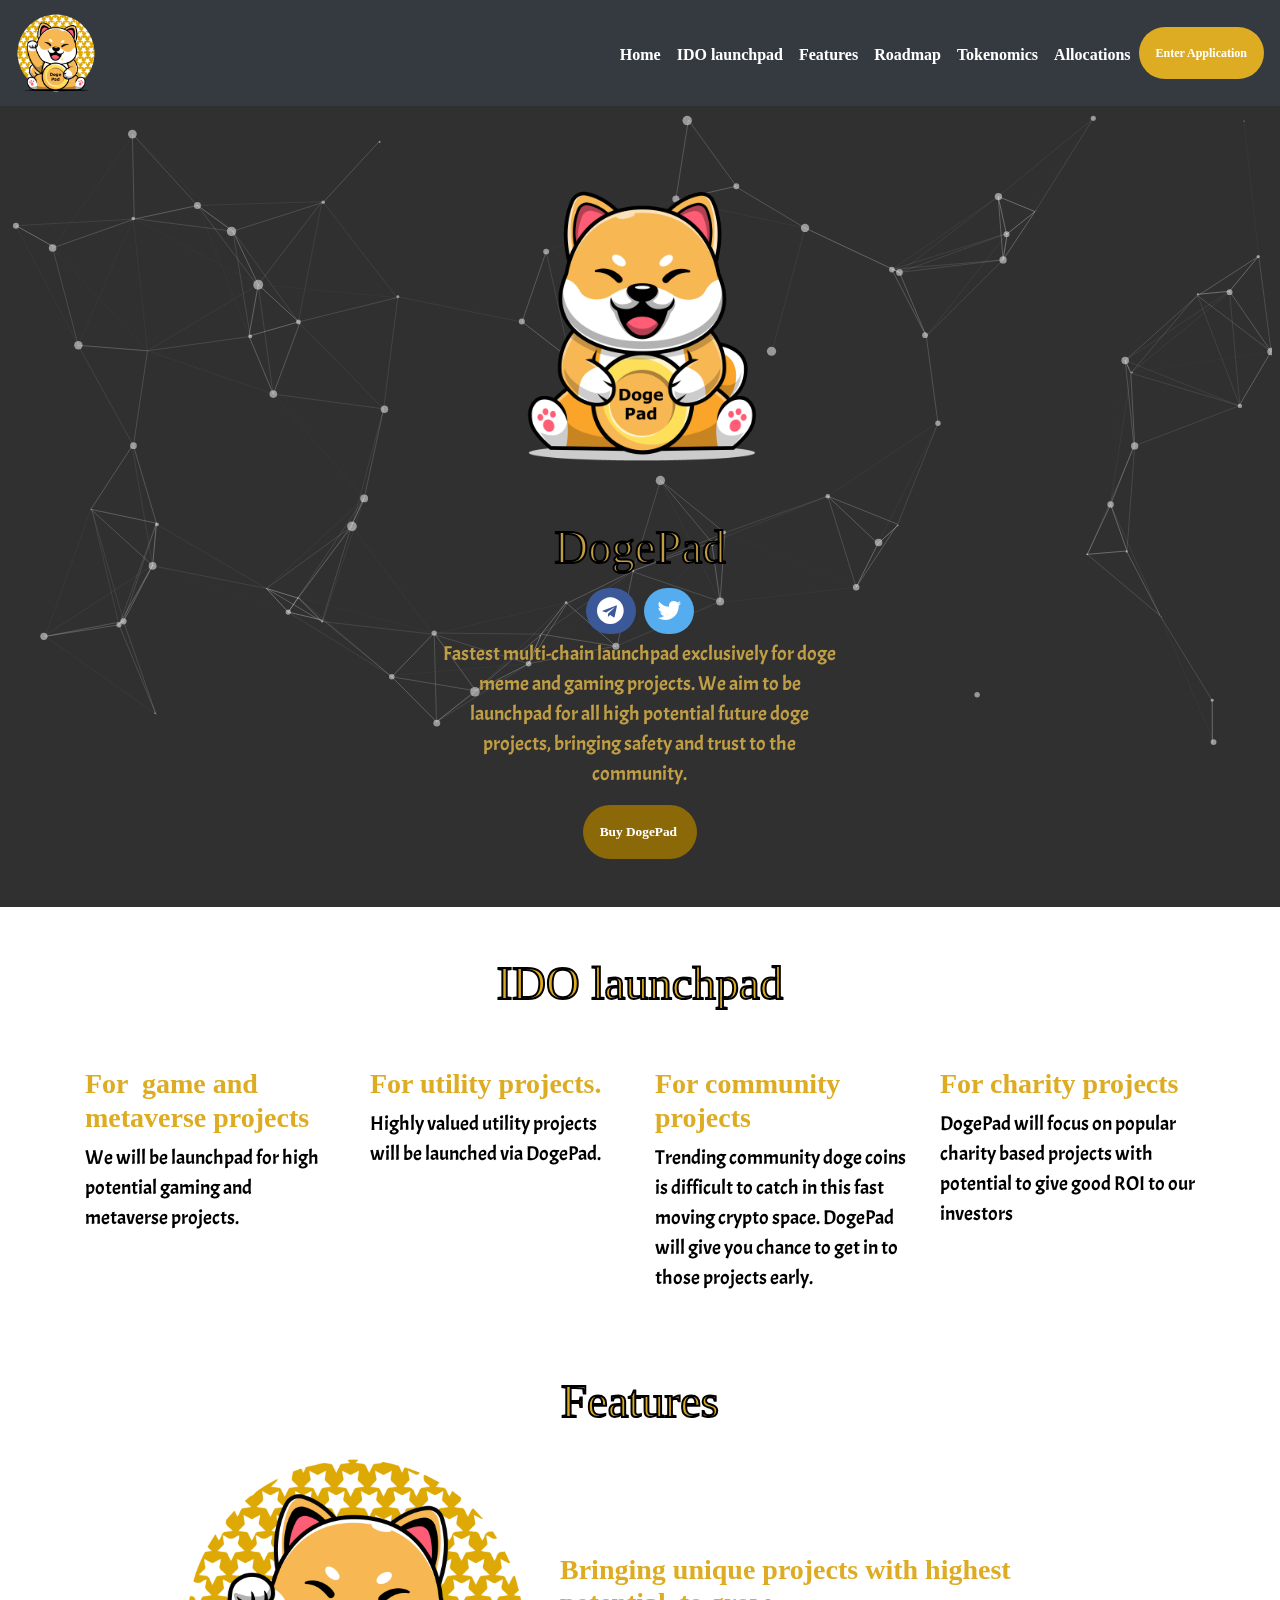
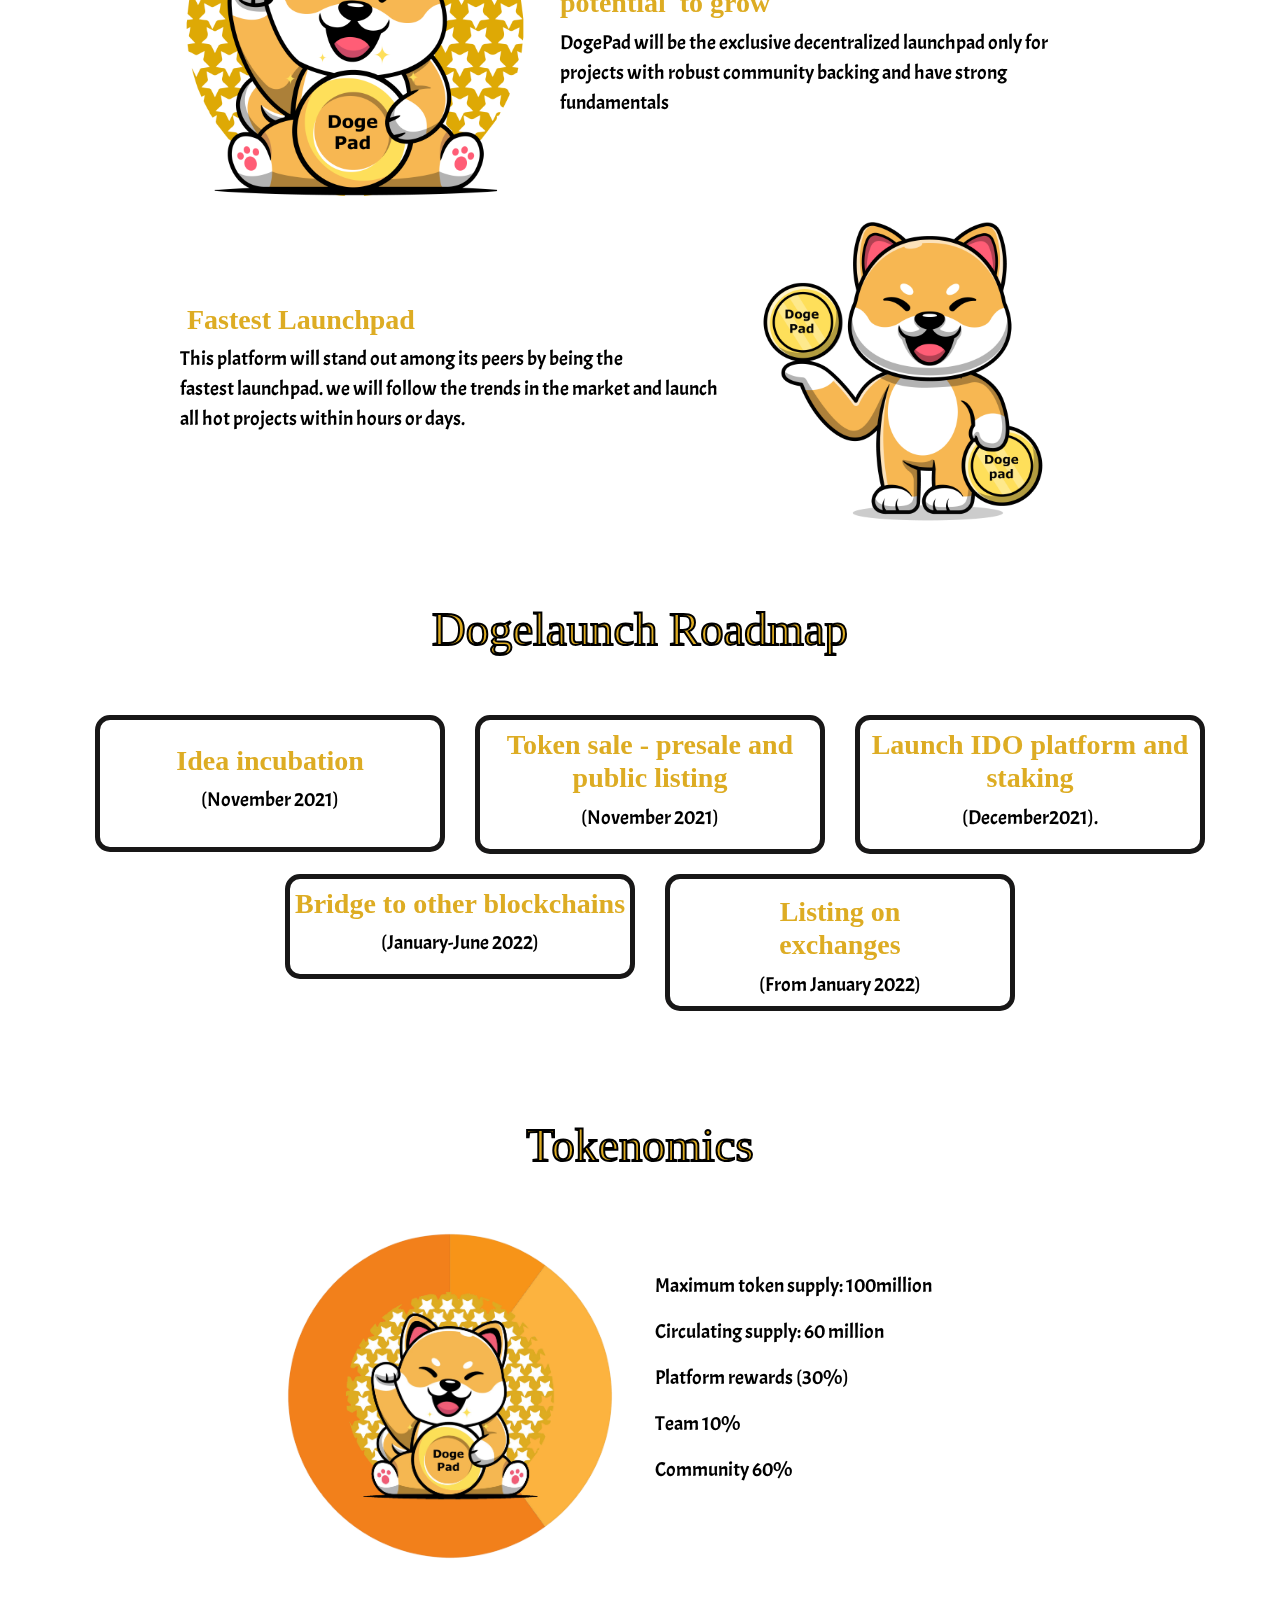
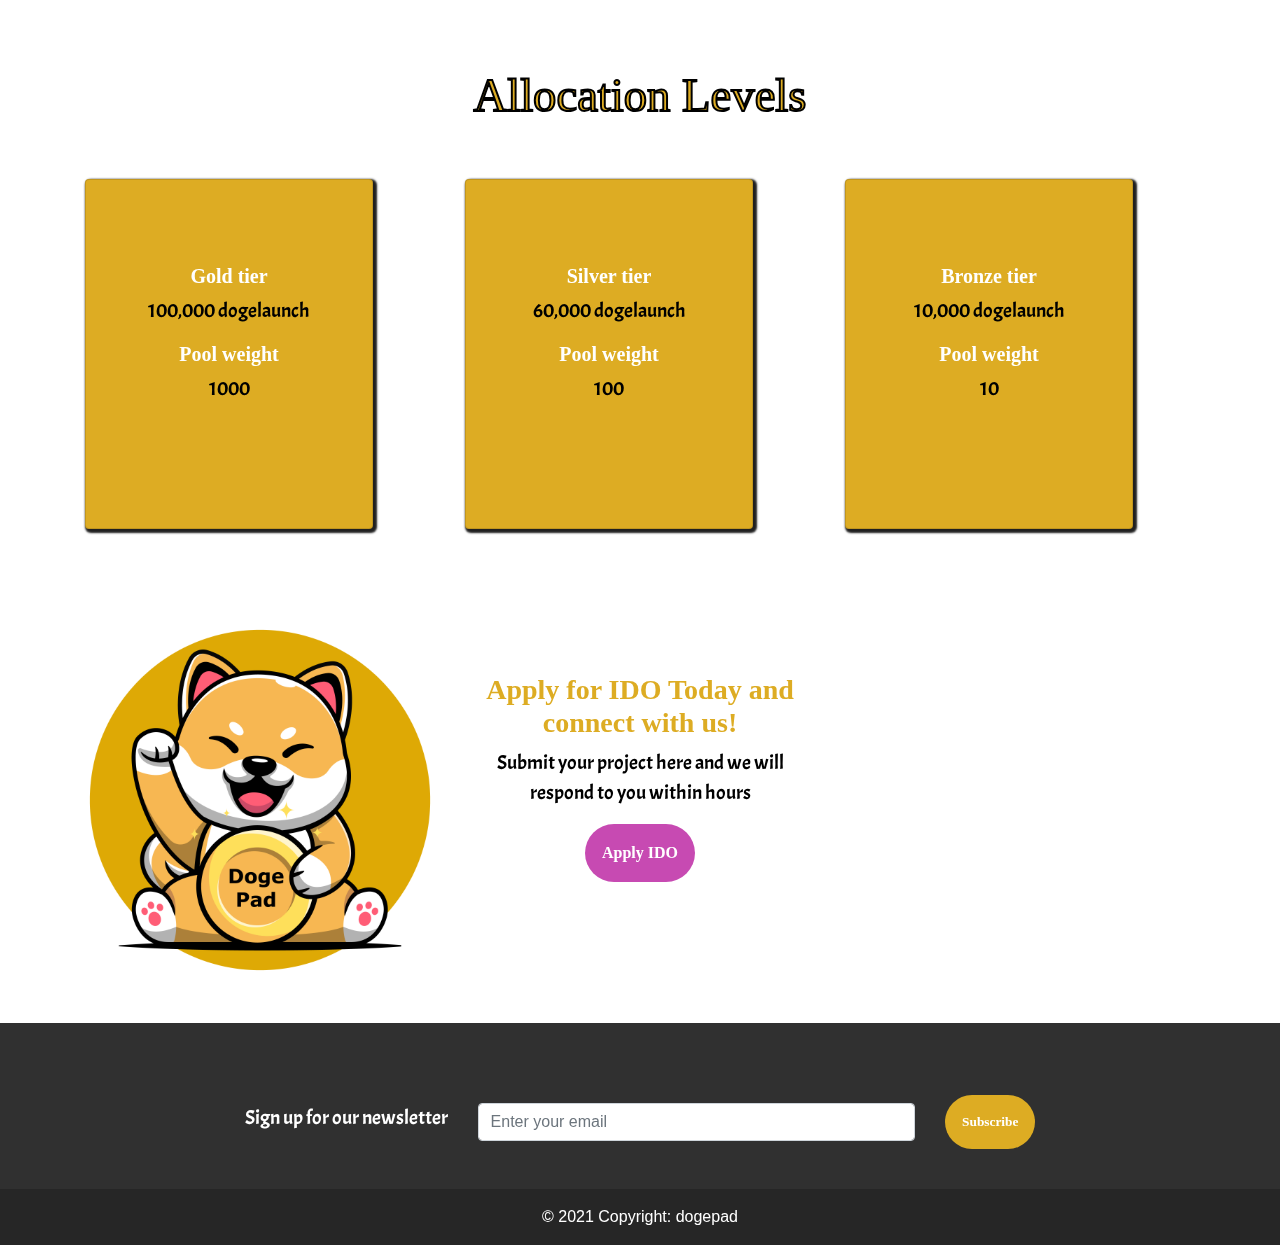
<file: index.html>
<!doctype html>
<html lang="en">
<head><meta charset="utf-8"><!-- Required meta tags --><meta name="viewport" content="width=device-width, initial-scale=1, shrink-to-fit=no"><!-- Bootstrap CSS -->
	<link crossorigin="anonymous" href="https://maxcdn.bootstrapcdn.com/bootstrap/4.0.0/css/bootstrap.min.css" integrity="sha384-Gn5384xqQ1aoWXA+058RXPxPg6fy4IWvTNh0E263XmFcJlSAwiGgFAW/dAiS6JXm" rel="stylesheet" />
	<link href="https://stackpath.bootstrapcdn.com/font-awesome/4.7.0/css/font-awesome.min.css" rel="stylesheet" />
	<link href="css/style.css" rel="stylesheet" />
	<title>Dogelaunch</title>
</head>
<body>
<nav class="navbar navbar-expand-lg navbar-dark bg-dark"><a class="navbar-brand" href="index.html#"><img class="img-fluid" src="images/doge-1.png" style="height: 80px; width: 80px;" /></a><button aria-controls="navbarSupportedContent" aria-expanded="false" aria-label="Toggle navigation" class="navbar-toggler" data-target="#navbarSupportedContent" data-toggle="collapse" type="button"></button>
<div class="collapse navbar-collapse" id="navbarSupportedContent">
<ul class="navbar-nav ml-auto">
	<li class="nav-item active mt-2"><a class="nav-link" href="index.html#"><b>Home <span class="sr-only">(current)</span></b></a></li>
	<li class="nav-item mt-2"><a class="nav-link" href="index.html#ido"><b>IDO launchpad</b></a></li>
	<li class="nav-item mt-2"><a class="nav-link" href="index.html#features"><b>Features</b></a></li>
	<li class="nav-item mt-2"><a class="nav-link" href="index.html#roadmap"><b>Roadmap</b></a></li>
	<li class="nav-item mt-2"><a class="nav-link" href="index.html#tokenomics"><b>Tokenomics</b></a></li>
	<li class="nav-item mt-2"><a class="nav-link" href="index.html#allocations"><b>Allocations</b></a></li>
	<li class="nav-item"><a class="btn  text-white p-3 " href="app.html" style=" font-size: 9pt;
          font-family: Delicious ;
          color: white;  
      
      border-radius: 40px;
     
      font-weight: bold;
      background-color: rgb(221, 172, 35); ">Enter Application</a></li>
</ul>
</div>
</nav>

<p><iframe class="if" scrolling="no" src="particles.html" style="height: 700px; width: 100%; z-index: -1; position: absolute;"></iframe></p>

<div class="container-fluid" style="z-index: 1;">
<div class="row">
<div class="col-lg-4"></div>

<div class="col-lg-4">
<center><img class="img-fluid  text-center" src="images/2.png" />
<h1 class="head-first" style=" font-size: 35pt;
          font-family: Delicious ;
          color: #C09E45;
          -webkit-text-stroke: 2px black;">DogePad</h1>
          <a href="https://t.me/Doglaunchpad" class="fa fa-telegram"></a>  
          <a href="https://twitter.com/dogepadtoken" class="fa fa-twitter"></a>  

<p style="color: #C09E45;">Fastest multi-chain launchpad exclusively for&nbsp;doge meme and gaming projects. We aim to be launchpad for all high potential future doge projects, bringing safety and trust to the community.</p>
<a class="btn  text-white p-3 " href="app.html" style=" font-size: 10pt;
          font-family: Delicious ;
          color: white;  
      
      border-radius: 40px;
     
      font-weight: bold;
      background-color: rgb(139, 104, 8);  ">Buy DogePad&nbsp;</a></center>
</div>

<div class="col-lg-4"></div>
</div>
</div>

<div class="container-fluid bg-white pb-5">
<div class="container-fluid mt-5" id="ido">
<h1 class="text-center pt-5">IDO launchpad</h1>

<div class="container pt-5">
<div class="row">
<div class="col-lg-3">
<h3><b>For &nbsp;game and metaverse projects</b></h3>

<p>We will be launchpad for high potential gaming and metaverse&nbsp;projects.</p>
</div>

<div class="col-lg-3">
<h3><b>For utility&nbsp;projects.</b></h3>

<p>Highly valued utility&nbsp;projects will be launched via DogePad.</p>
</div>

<div class="col-lg-3">
<h3><b>For community projects </b></h3>

<p>Trending community doge coins is difficult to catch in this fast moving crypto space. DogePad will give you chance to get in to those projects early.</p>
</div>

<div class="col-lg-3">
<h3><b>For charity projects</b></h3>

<p>DogePad will focus on popular charity based projects with potential&nbsp;to give good ROI to our investors</p>
</div>
</div>
</div>
</div>

<div class="container mt-5" id="features">
<h1 class="text-center p-3">Features</h1>

<div class="row feature">
<div class="col-lg-1"></div>

<div class="col-lg-4"><img class="img-fluid text-center d-inline-block img1" src="images/doge-1.png" /></div>

<div class="col-lg-6">
<h3 class="txt1">Bringing unique projects with highest potential&nbsp; to grow&nbsp;</h3>

<p class="d-inline-block ">DogePad will be the exclusive decentralized launchpad only for projects with robust&nbsp;community backing and have&nbsp;strong fundamentals</p>
</div>

<div class="col-lg-1"></div>
</div>
</div>

<div class="container mt-0">
<div class="row">
<div class="col-lg-1"></div>

<div class="col-lg-6">
<h3 class="txt1">&nbsp;Fastest Launchpad</h3>

<p>This platform will stand out among its peers by being the fastest&nbsp;launchpad. we will follow the trends in the market and launch all hot&nbsp;projects within hours or days.</p>
</div>

<div class="col-lg-4"><img class="img-fluid" src="images/3.png" /></div>

<div class="col-lg-1"></div>
</div>
</div>

<div class="container mt-5" id="roadmap">
<h1 class="text-center mb-5">Dogelaunch Roadmap</h1>

<div class="row">
<div class="col-lg-4">
<div class="box text-center" style="height: 137px;">
<h3 class="mt-4"><b>Idea incubation</b></h3>

<p><b>(November 2021)</b></p>
</div>
</div>

<div class="col-lg-4">
<div class="box text-center">
<h3 class="mt-2"><b>Token sale - presale and public listing </b></h3>

<p><b>(November 2021)</b></p>
</div>
</div>

<div class="col-lg-4">
<div class="box text-center">
<h3 class="mt-2"><b>Launch IDO platform and staking </b></h3>

<p><b>(December2021).</b></p>
</div>
</div>

<div class="col-lg-2"></div>

<div class="col-lg-4">
<div class="box text-center">
<h3 class="mt-2"><b>Bridge to other blockchains </b></h3>

<p><b>(January-June 2022)</b></p>
</div>
</div>

<div class="col-lg-4">
<div class="box text-center" style="height: 137px;">
<h3 class="mt-3 "><b>Listing on<br />
exchanges </b></h3>

<p><b>(From January 2022)</b></p>
</div>
</div>

<div class="col-lg-2"></div>
</div>
</div>

<div class="container mt-5" id="tokenomics">
<h1 class="text-center mb-5 pt-5">Tokenomics</h1>

<div class="row mb-5">
<div class="col-lg-2"></div>

<div class="col-lg-4"><img class="img-fluid" src="images/token.png" /></div>

<div class="col-lg-5">
<p class="tkn gold">Maximum token supply: 100million</p>

<p class="gold">Circulating supply: 60 million</p>

<p class="gold">Platform rewards (30%)</p>

<p class="gold">Team 10%</p>

<p class="gold">Community 60%</p>
</div>

<div class="col-lg-1"></div>
</div>
</div>

<div class="container text-center mt-5" id="allocations">
<h1 class="text-center mb-5 pt-5">Allocation Levels</h1>

<div class="row">
<div class="col-lg-4">
<div class="card mt-2" style="width: 18rem; background-color:rgb(221, 172, 35);; height: 350px;">
<div class="card-body mt-5">
<p class="card-text"></p>

<h3 style="font-size: 15pt; color: white;">Gold tier</h3>

<p>100,000 dogelaunch</p>

<h3 style="font-size: 15pt; color: white;">Pool weight</h3>

<p>1000</p>

<p></p>
</div>
</div>
</div>

<div class="col-lg-4">
<div class="card mt-2" style="width: 18rem;  background-color: rgb(221, 172, 35);  height: 350px;">
<div class="card-body mt-5">
<p class="card-text"></p>

<h3 style="font-size: 15pt; color: white;">Silver tier</h3>

<p>60,000 dogelaunch</p>

<h3 style="font-size: 15pt; color: white;">Pool weight</h3>

<p>100</p>

<p></p>
</div>
</div>
</div>

<div class="col-lg-4">
<div class="card mt-2" style="width: 18rem;  background-color: rgb(221, 172, 35);  height: 350px;">
<div class="card-body mt-5">
<p class="card-text"></p>

<h3 style="font-size: 15pt; color: white;">Bronze tier</h3>

<p>10,000 dogelaunch</p>

<h3 style="font-size: 15pt; color: white;">Pool weight</h3>

<p>10</p>

<p></p>
</div>
</div>
</div>
</div>
</div>

<div class="container mt-5">
<div class="row text-center mt-5">
<div class="col-lg-4"><img class="img-fluid mt-5" src="images/4.png" /></div>

<div class="col-lg-4 mt-5">
<h3 class="mt-5">Apply for IDO Today and connect with us!</h3>

<p>Submit your project here and we will respond to you within hours</p>
<a class="btn  text-white p-3" href="https://docs.google.com/forms/d/e/1FAIpQLSf7WyK2J9sUZ-uUUQBFJELEZjBO4zIG2MG-Xv2-hOAEgvT1iA/viewform" style=" font-size: 12pt;font-family: Delicious ;  color: white;   border-radius: 40px; font-weight: bold;background-color: rgba(184, 25, 157, 0.788); ">Apply IDO</a></div>

<div class="col-lg-4"></div>
</div>
</div>
</div>

<footer class="text-center text-white mt-5" style="background-color: #303030;;"><!-- Grid container -->
<div class="container p-4 pb-0"><!-- Section: Form -->
<section>
<form action="index.html"><!--Grid row-->
<div class="row d-flex justify-content-center"><!--Grid column-->
<div class="col-auto">
<p class="pt-2"><strong class="text-white">Sign up for our newsletter</strong></p>
</div>
<!--Grid column--><!--Grid column-->

<div class="col-md-5 col-12"><!-- Email input -->
<div class="form-outline form-white mb-4 mt-2"><input class="form-control" id="form5Example29" placeholder="Enter your email" type="email" /></div>
</div>
<!--Grid column--><!--Grid column-->

<div class="col-auto"><!-- Submit button --><a class="btn  text-white p-3" style=" font-size: 10pt;
              font-family: Delicious ;
              color: white;  
          
          border-radius: 40px;
         
          font-weight: bold;
          background-color: rgb(221, 172, 35);">Subscribe</a></div>
<!--Grid column--></div>
<!--Grid row--></form>
</section>
<!-- Section: Form --></div>
<!-- Grid container --><!-- Copyright -->

<div class="text-center p-3" style="background-color: rgba(0, 0, 0, 0.2);">&copy; 2021&nbsp;Copyright: <a class="text-white">dogepad</a></div>
<!-- Copyright --></footer>
<!-- Optional JavaScript --><!-- jQuery first, then Popper.js, then Bootstrap JS --><script src="https://code.jquery.com/jquery-3.2.1.slim.min.js"
    integrity="sha384-KJ3o2DKtIkvYIK3UENzmM7KCkRr/rE9/Qpg6aAZGJwFDMVNA/GpGFF93hXpG5KkN"
    crossorigin="anonymous"></script><script src="https://cdnjs.cloudflare.com/ajax/libs/popper.js/1.12.9/umd/popper.min.js"
    integrity="sha384-ApNbgh9B+Y1QKtv3Rn7W3mgPxhU9K/ScQsAP7hUibX39j7fakFPskvXusvfa0b4Q"
    crossorigin="anonymous"></script><script src="https://maxcdn.bootstrapcdn.com/bootstrap/4.0.0/js/bootstrap.min.js"
    integrity="sha384-JZR6Spejh4U02d8jOt6vLEHfe/JQGiRRSQQxSfFWpi1MquVdAyjUar5+76PVCmYl"
    crossorigin="anonymous"></script></body>
</html>
</file>
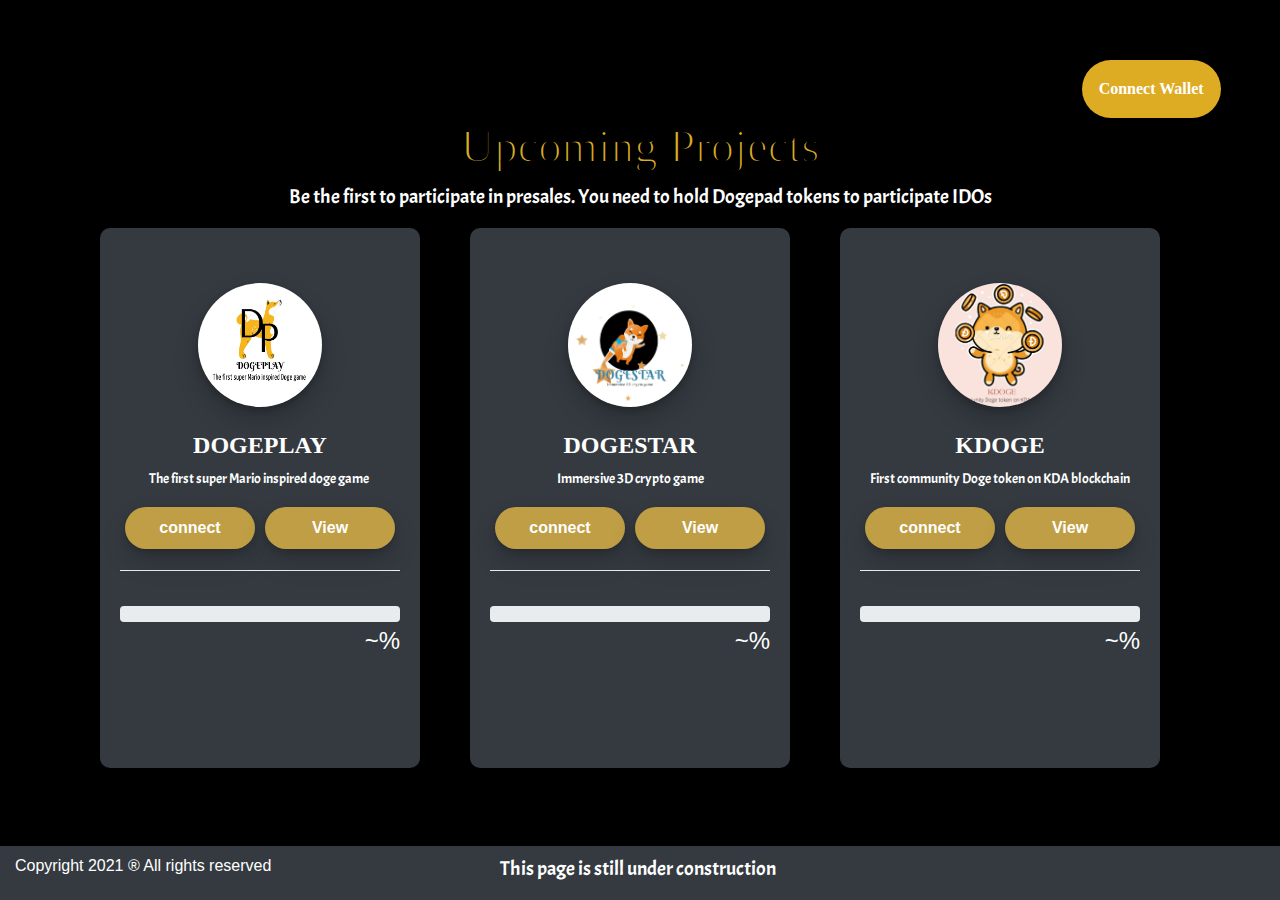
<file: app.html>
<!DOCTYPE html>
<html lang="en">
<head><meta charset="utf-8"><!-- Required meta tags --><meta name="viewport" content="width=device-width, initial-scale=1, shrink-to-fit=no"><!-- Bootstrap CSS -->
	<link crossorigin="anonymous" href="https://maxcdn.bootstrapcdn.com/bootstrap/4.0.0/css/bootstrap.min.css" integrity="sha384-Gn5384xqQ1aoWXA+058RXPxPg6fy4IWvTNh0E263XmFcJlSAwiGgFAW/dAiS6JXm" rel="stylesheet" />
	<link href="https://stackpath.bootstrapcdn.com/font-awesome/4.7.0/css/font-awesome.min.css" rel="stylesheet" />
	<link href="css/cads.css" rel="stylesheet" />
	<link href="css/style.css" rel="stylesheet" />
	<title>Dogelaunch</title>
</head>
<body style="background-color: black;">
<div class="container-fluid">
<div class="row">
<div class="col-lg-10"></div>

<div class="col-lg-2"><a class="btn  text-white p-3 mt-4" href="app.html#" style=" font-size: 12pt;
            font-family: Delicious ;
            color: white;  
        
        border-radius: 40px;
        
        font-weight: bold;
        background-color: rgb(221, 172, 35); ;">Connect Wallet</a></div>
</div>
</div>

<h1>Upcoming Projects</h1>

<p class="text-white">Be the first to participate in presales. You need to hold Dogepad tokens to participate IDOs</p>

<div class="container d-flex mb-5 pb-5">
<div class="col-lg-4">
<div class="wrapper bg-dark">
<div class="profile "><img class="thumbnail" src="images/Attachment_1636899194&#32;(2).jpeg" />
<div class="check"></div>

<h3 class="name" style="color: white;">DOGEPLAY</h3>

<p class="description" style="color: white;">The first super Mario inspired doge game&nbsp;</p>

<div class="d-flex"><button class="btn" type="button">connect</button><button class="btn" type="button">View</button></div>
</div>

<div class="social-icons">
<div class="icon"></div>

<div class="icon"></div>

<div class="icon"></div>
</div>

<div class="progress mt-3">
<div aria-valuemax="100" aria-valuemin="0" aria-valuenow="0" class="progress-bar " role="progressbar"></div>
</div>

<h4 style="float: right; color: white; margin-top: 5px;">~%</h4>
</div>
</div>

<div class="col-lg-4">
<div class="wrapper bg-dark">
<div class="profile "><img class="thumbnail" src="images/Attachment_1636899194.jpeg" />
<div class="check"></div>

<h3 class="name" style="color: white;">DOGESTAR</h3>

<p class="description" style="color: white;">Immersive 3D crypto game</p>

<div class="d-flex"><button class="btn" type="button">connect</button><button class="btn" type="button">View</button></div>
</div>

<div class="social-icons">
<div class="icon"></div>

<div class="icon"></div>

<div class="icon"></div>
</div>

<div class="progress mt-3">
<div aria-valuemax="100" aria-valuemin="0" aria-valuenow="0" class="progress-bar " role="progressbar"></div>
</div>

<h4 style="float: right; color: white; margin-top: 5px;">~%</h4>
</div>
</div>

<div class="col-lg-4">
<div class="wrapper bg-dark">
<div class="profile "><img class="thumbnail" src="images/Attachment_1636899194&#32;(1).jpeg" />
<div class="check"></div>

<h3 class="name" style="color: white;">KDOGE</h3>

<p class="description" style="color: white;">First community Doge token on KDA blockchain</p>

<div class="d-flex"><button class="btn" type="button">connect</button><button class="btn" type="button">View</button></div>
</div>

<div class="social-icons">
<div class="icon"></div>

<div class="icon"></div>

<div class="icon"></div>
</div>

<div class="progress mt-3">
<div aria-valuemax="100" aria-valuemin="0" aria-valuenow="0" class="progress-bar " role="progressbar"></div>
</div>

<h4 style="float: right; color: white; margin-top: 5px;">~%</h4>
</div>
</div>
</div>

<footer class="container-fluid bg-dark fixed-bottom mt-5">
<div class="row">
<div class="col-lg-4 ">
<p class="text-white mt-2" style="font-family: Arial, Helvetica, sans-serif; font-size: 12pt;">Copyright 2021 &reg; All rights reserved</p>
</div>

<div class="col-lg-4">
<p class="text-white text-center mt-2">This page&nbsp;is still under construction&nbsp;</p>
</div>

<div class="col-lg-4 text-right"></div>
</div>
</footer>
</body>
</html>
</file>
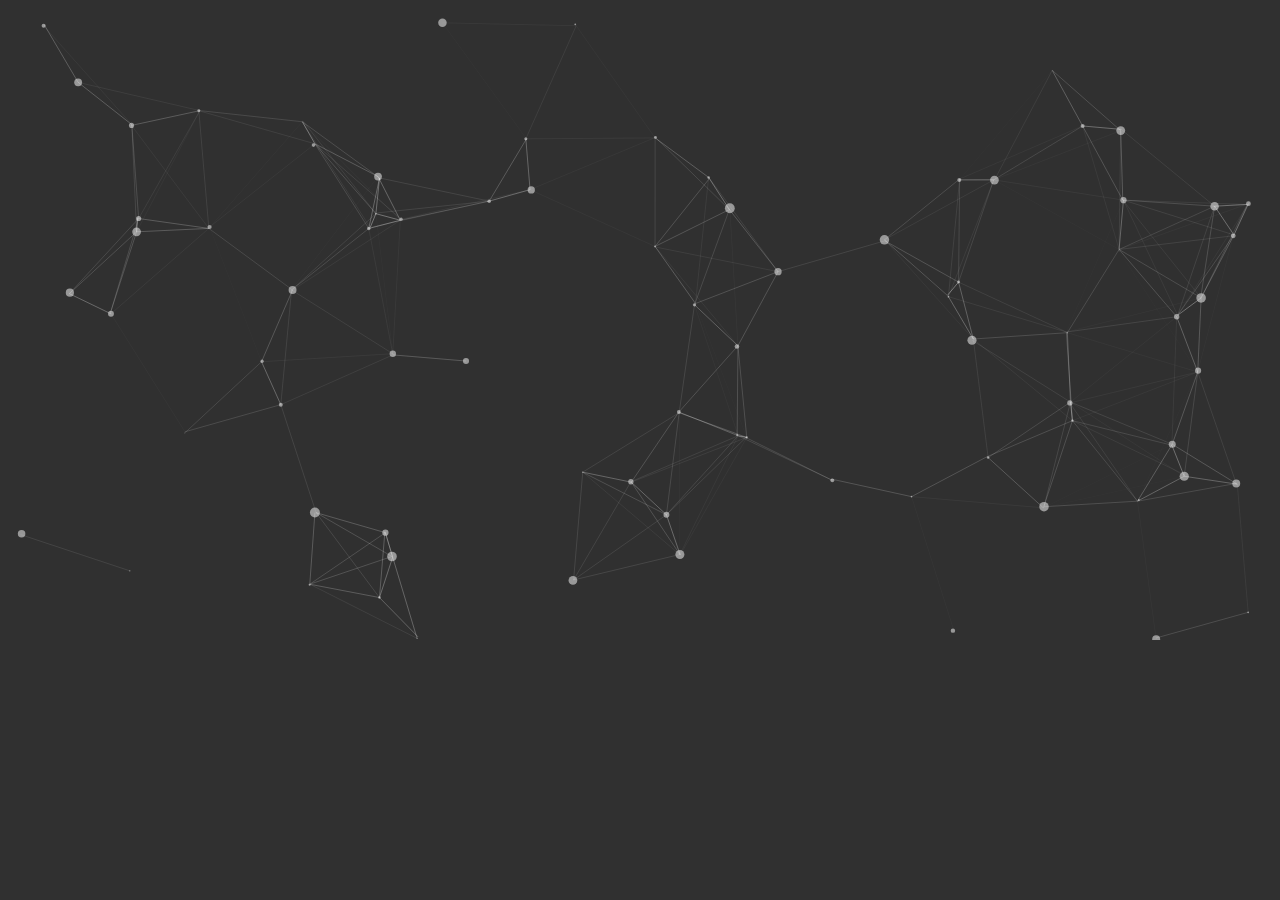
<file: particles.html>
<!DOCTYPE html>
<html lang="en">
<head>
  <meta charset="utf-8">
  <title>Dogelaunch</title>
 
  <meta name="viewport" content="width=device-width, initial-scale=1.0, minimum-scale=1.0, maximum-scale=1.0, user-scalable=no">
  <link rel="stylesheet" media="screen" href="css/style.css">
  
</head>
<body>


<!-- particles.js container -->
<div id="particles-js"></div>


<!-- scripts -->
<script src="js/particles.js"></script>
<script src="js/app.js"></script>



</body>
</html>
</file>
<file: css/style.css>
@font-face { font-family: Delicious; src: url('https://dogepad.xyz/css/Wicked\ Mouse\ Demo.otf'); } 
@font-face { font-family: Delicious; font-weight: bold; src: url('https://dogepad.xyz/css/Wicked\ Mouse\ Demo.otf');}
@font-face { font-family: acme; src: url('Acme-Regular.ttf'); } 
@font-face { font-family: acme; font-weight: bold; src: url('Acme-Regular.ttf');}
@font-face { font-family: wonder; src: url('https://dogepad.xyz/css/Wonderbar\ Demo.otf'); } 
@font-face { font-family: wonder; font-weight: bold; src: url('https://dogepad.xyz/css/Wonderbar\ Demo.otf');}
@font-face { font-family: adam; src: url('https://dogepad.xyz/css/Adam\ Script.otf'); } 
@font-face { font-family: adam; font-weight: bold; src: url('https://dogepad.xyz/css/Adam\ Script.otf');}

html{
  scroll-behavior: smooth;
}

body{
  background: #303030;
}
#particles-js{
  width: 100%;
  height: 100%;
 

}
.if{
  border: none;
}

p{
  font-family: acme;
  line-height: 1.5;
  color: black;
  font-size: 15pt;
}

nav .navbar-nav li .nav-link{
  color: #fff !important;
  font-family: Delicious;
  }
  nav .navbar-nav li .nav-link:hover{
    color:#C09E45  !important;
    font-family: Delicious;
    transition: 0.2s;
    }
  
  


    .tkn{
      margin-top: 50px;
    }

.btn:hover{
 
 
  border-radius: 40px;
  box-shadow: 0px 4px 4px 0px rgba(0, 0, 0, 0.616);
  transition: 0.2s;
}
.box{
  border: 5px solid rgb(24, 23, 23);
  border-radius: 15px;
  width: 100%;

  margin: 10px;
}
.box:hover{
  transform: scale(1.05);
  transition: 0.5s;
}
h1{
  font-size: 35pt;
          font-family: Delicious ;
          color: rgb(221, 172, 35);
          -webkit-text-stroke: 2px black;
}
h3{
  font-family: wonder;
  color: rgb(221, 172, 35);
  font-weight: bolder;
}

.txt1{
  margin-top: 100px;
}

.card{
  box-shadow: 2px 2px 2px 2px rgb(32, 32, 32);
}
.gold{
  color:  black;
}

@media screen and (min-width: 360px) {
  .txt1 {
    margin-top: 10px;
  }
  h1{
    font-size: 30pt;
            font-family: Delicious ;
            color: rgb(221, 172, 35);
            -webkit-text-stroke: 2px black;
  }
  .tkn{
    margin-top: 15px;
  }
}
@media screen and (min-width: 720px) {
  .txt1 {
    margin-top: 100px;
  }
  h1{
    font-size: 35pt;
            font-family: Delicious ;
            color: rgb(221, 172, 35);
            -webkit-text-stroke: 2px black;
  }
  .tkn{
    margin-top: 50px;
  }
}
.card:hover{
  transform: scale(1.05);
  transition: 0.5s
}
.fa {  
  padding: 10px;  
text-align: center;  
  margin: 5px 2px;  
  font-size: 20pt;  
  width: 50px;  
}  
.fa-telegram {  
  background: #3B5998;  
  color: white;  
  border-radius: 40px;
}  
.fa-twitter {  
  background: #55ACEE;  
  color: white;  
  border-radius: 100px;
}  
.fa-pinterest {  
  background: #cb2027;  
  color: white;  
  border-radius: 40px;
}  
a:hover{
  text-decoration: none;
}
.fa-telegram:hover{
  text-decoration: none;
}
</file>
<file: css/cads.css>
* {
    margin: 0;
    padding: 0;
    box-sizing: border-box;
  }
  
  body {
    width: 100%;
    height: 100vh;
    display: flex;
    position: relative;
    background: #eeeeec;
    align-items: center;
    flex-direction: column;
    justify-content: center;
    font-family: "Open Sans", sans-serif;
    font-size: 100%;
  }
  
  .customSlider {
    opacity: 0;
    display: none;
  }
  .customSlider + label {
    position: relative;
    top: 35px;
    left: 15px;
    cursor: pointer;
  }
  .customSlider + label:before, .customSlider + label:after {
    background: #ffffff;
    position: absolute;
    content: "";
  }
  .customSlider + label:before {
    top: -90px;
    left: -60px;
    width: 80px;
    height: 40px;
    background: #ccc;
    border-radius: 20px;
    transition: background 0.75s;
  }
  .customSlider + label:after {
    height: 34px;
    width: 34px;
    top: -87px;
    left: -55px;
    border-radius: 50%;
    transition: all 0.5s;
  }
  .customSlider:checked + label:after {
    height: 34px;
    width: 34px;
    top: -87px;
    left: -19px;
    border-radius: 50%;
  }
  .customSlider:checked ~ .wrapper {
    color: #fff;
    transition: background 0.6s ease;
    background: #31394d;
  }
  .customSlider:checked ~ .wrapper .top-icons i {
    color: #fff;
  }
  .customSlider:checked ~ .wrapper .profile .name {
    color: #fdfeff;
  }
  .customSlider:checked ~ .wrapper .profile .title {
    color: #7c8097;
  }
  .customSlider:checked ~ .wrapper .profile .description {
    color: #fdfeff;
  }
  .customSlider:checked ~ .wrapper .icon h4 {
    color: #ffffff;
  }
  .customSlider:checked ~ .wrapper .icon p {
    color: #666b7d;
  }
  
  .wrapper {
    width: 320px;
    height: 540px;
    background: #fdfeff;
    transition: background 0.6s ease;
    border-radius: 10px;
    padding: 20px 20px 20px 20px;
    box-shadow: 0 8px 40px rgba(0, 0, 0, 0.2);
  }
  .wrapper .top-icons i {
    color: #080911;
  }
  .wrapper .top-icons i:nth-of-type(1) {
    float: left;
  }
  .wrapper .top-icons i:nth-of-type(2) {
    float: right;
  }
  .wrapper .top-icons i:nth-of-type(3) {
    float: right;
    padding-right: 0.8em;
  }
  .wrapper .profile {
    margin-top: 2.2em;
    position: relative;
  }
  .wrapper .profile:after {
    width: 100%;
    height: 1px;
    content: " ";
    display: block;
    margin-top: 1.3em;
    background: #e9eff6;
  }
  .wrapper .profile .check {
    position: absolute;
    right: 5em;
    bottom: 12.7em;
  }
  .wrapper .profile .check i {
    color: #fff;
    width: 20px;
    height: 20px;
    font-size: 12px;
    line-height: 20px;
    text-align: center;
    border-radius: 100%;
    background: linear-gradient(to bottom right, #c90a6d, #ff48a0);
  }
  .wrapper .profile .thumbnail {
    width: 124px;
    height: 124px;
    display: flex;
    margin-left: auto;
    margin-right: auto;
    margin-bottom: 1.5em;
    border-radius: 100%;
    box-shadow: 0 13px 26px rgba(0, 0, 0, 0.2), 0 3px 6px rgba(0, 0, 0, 0.2);
  }
  .wrapper .profile .name {
    color: #2d354a;
    font-size: 24px;
    font-weight: 600;
    text-align: center;
  }
  .wrapper .profile .title {
    color: #7c8097;
    font-size: 0.75em;
    font-weight: 300;
    text-align: center;
    padding-top: 0.5em;
    padding-bottom: 0.7em;
    letter-spacing: 1.5px;
    text-transform: uppercase;
  }
  .wrapper .profile .description {
    color: #080911;
    font-size: 14px;
    font-weight: 300;
    text-align: center;
    margin-bottom: 1.3em;
  }
  .wrapper .profile .btn {
    color: #fff;
    width: 130px;
    height: 42px;
    outline: none;
    border: none;
    display: block;
    cursor: pointer;
    font-weight: 300;
    margin-left: auto;
    margin-right: auto;
    border-radius: 70px;
    box-shadow: 0 13px 26px rgba(0, 0, 0, 0.16), 0 3px 6px rgba(0, 0, 0, 0.16);
    background: #C09E45 ;
    font-weight: bold;
  }
  .wrapper .social-icons {
    display: flex;
    margin-top: 1.2em;
    justify-content: space-between;
  }
  .wrapper .social-icons .icon {
    display: flex;
    align-items: center;
    flex-direction: column;
  }
  .wrapper .social-icons .icon a {
    color: #fff;
    width: 60px;
    height: 60px;
    font-size: 28px;
    line-height: 60px;
    text-align: center;
    border-radius: 30px;
    box-shadow: 0 13px 26px rgba(0, 0, 0, 0.2), 0 3px 6px rgba(0, 0, 0, 0.2);
  }
  .wrapper .social-icons .icon:nth-of-type(1) a {
    background: linear-gradient(to bottom right, #c90a6d, #ff48a0);
  }
  .wrapper .social-icons .icon:nth-of-type(2) a {
    background: linear-gradient(to bottom right, #5e5aec, #3f9efc);
  }
  .wrapper .social-icons .icon:nth-of-type(3) a {
    background: linear-gradient(to bottom right, #6452e9, #639ff9);
  }
  .wrapper .social-icons .icon h4 {
    color: #080911;
    font-size: 1em;
    margin-top: 1.3em;
    margin-bottom: 0.2em;
  }
  .wrapper .social-icons .icon p {
    color: #666b7d;
    font-size: 12px;
  }
  
  .concept {
    position: absolute;
    bottom: 25px;
    color: #aab0c4;
    font-size: 0.9em;
    font-weight: 400;
  }
  .concept a {
    color: #ac1966;
    text-decoration: none;
  }
</file>
